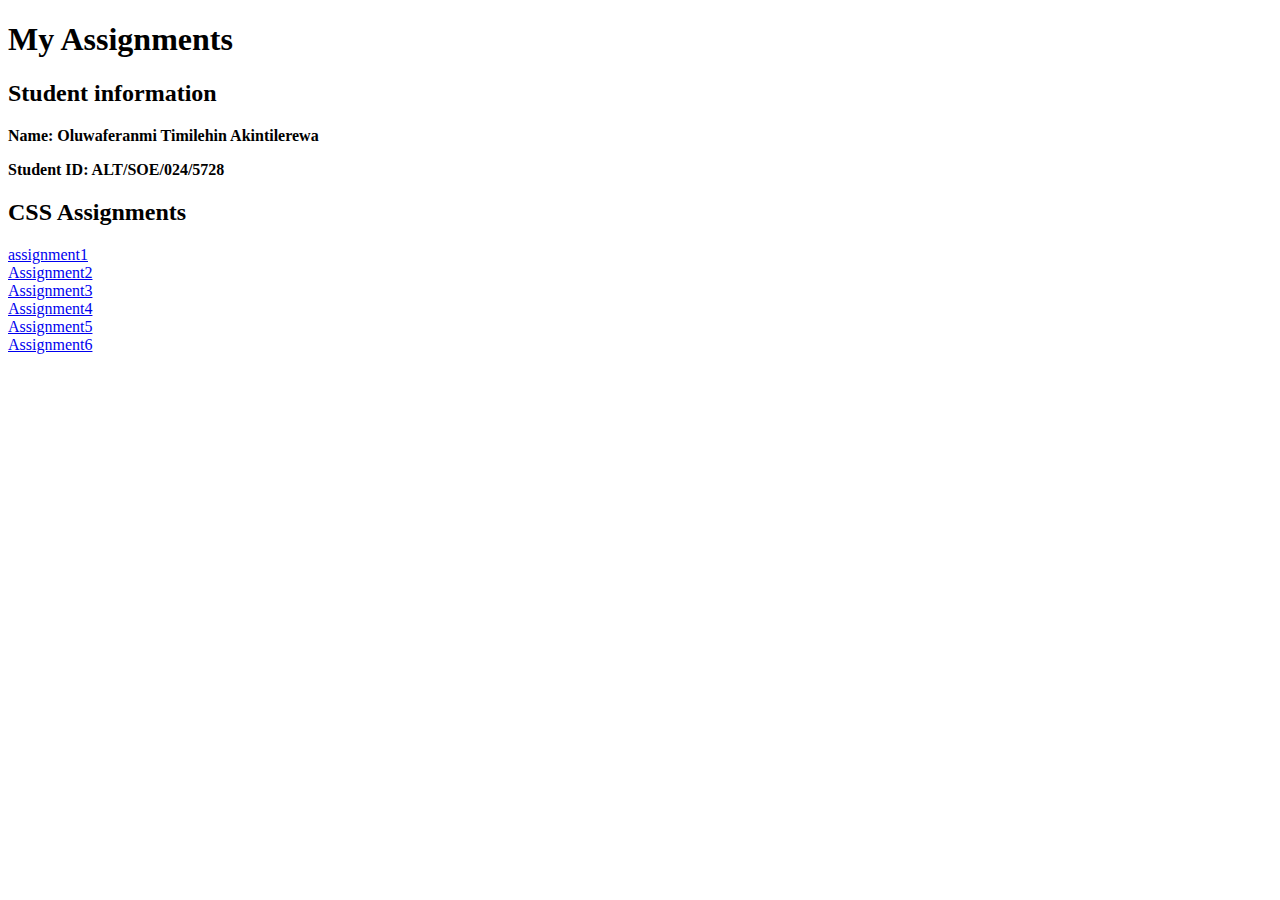
<file: index.html>
<!DOCTYPE html>
<html lang="en">
  <head>
    <meta charset="UTF-8" />
    <meta name="viewport" content="width=device-width, initial-scale=1.0" />
    <title>>The Homepage</title>
  </head>
  <body>
    <header>
      <h1>My Assignments</h1>
    </header>
    <main>
      <section>
        <h2>Student information</h2>
        <p><strong>Name: Oluwaferanmi Timilehin Akintilerewa </strong></p>
        <p><strong>Student ID: ALT/SOE/024/5728</strong></p>
      </section>
      <section>
        <div>
          <h2>CSS Assignments</h2>
          <li><a href="assignment-1/">assignment1</a></li>
          <li><a href="assignment-2/">Assignment2</a></li>
          <li><a href="assignment-3/">Assignment3</a></li>
          <li><a href="assignment-4/">Assignment4</a></li>
          <li><a href="assignment-5/">Assignment5</a></li>
          <li><a href="assignment-6/">Assignment6</a></li>
        </div>
      </section>
    </main>
  </body>
</html>
</file>
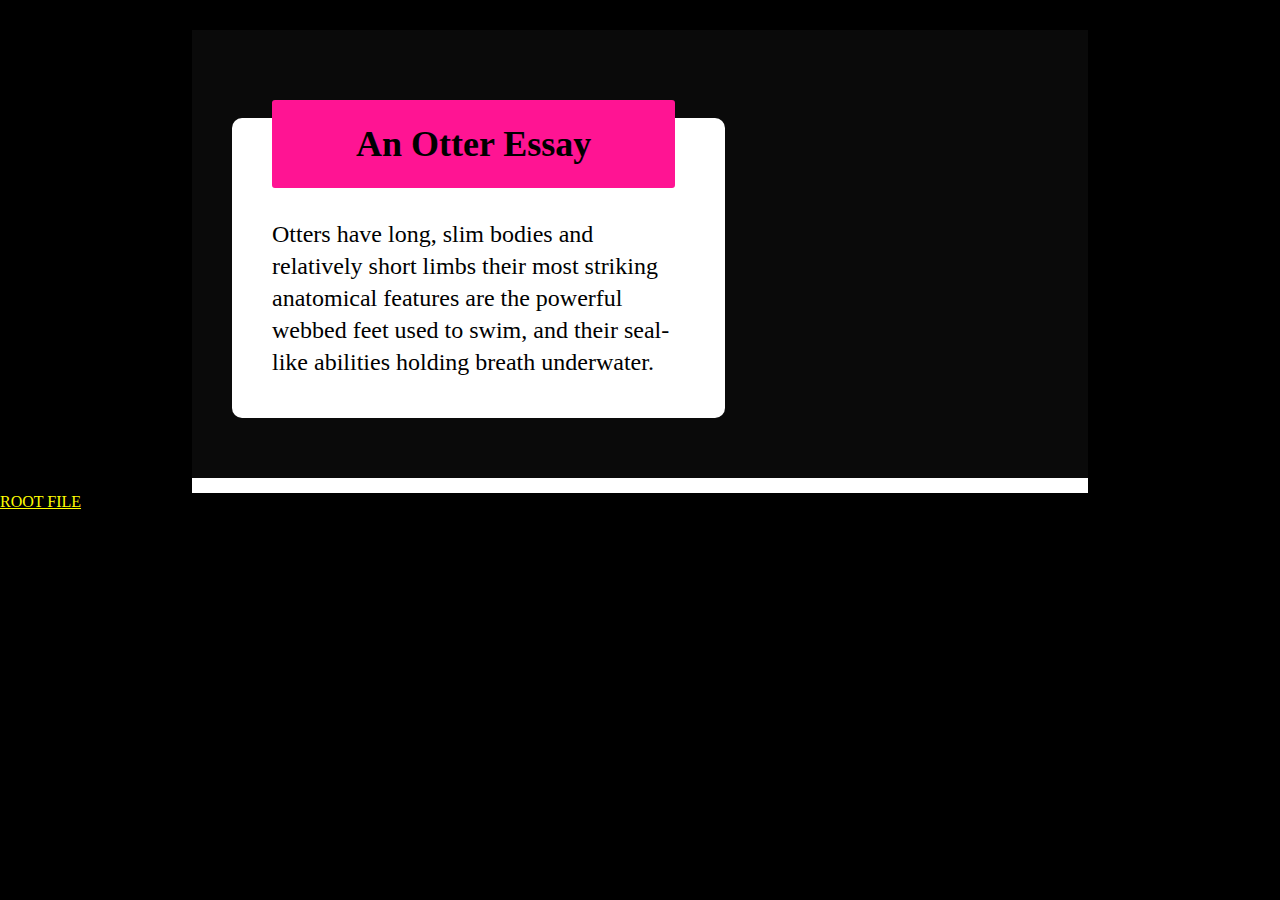
<file: assignment-1/index.html>
<!DOCTYPE html>
<html lang="en">
  <head>
    <meta charset="UTF-8" />
    <meta name="viewport" content="width=device-width, initial-scale=1.0" />
    <title>Assignment 1</title>
    <link href="style.css" rel="stylesheet" />
  </head>
  <body>
    <!--Container-->
    <div class="card">
      <!--Heading-->
      <div class="card-title">
        <h2>An Otter Essay</h2>
      </div>
      <!--Container content-->
      <div class="card-content">
        <p>
          Otters have long, slim bodies and relatively short limbs their most
          striking anatomical features are the powerful webbed feet used to
          swim, and their seal-like abilities holding breath underwater.
        </p>
      </div>
    </div>
    <a href="/index.html" style="color: yellow">ROOT FILE</a></footer>
  </body>
</html>
</file>
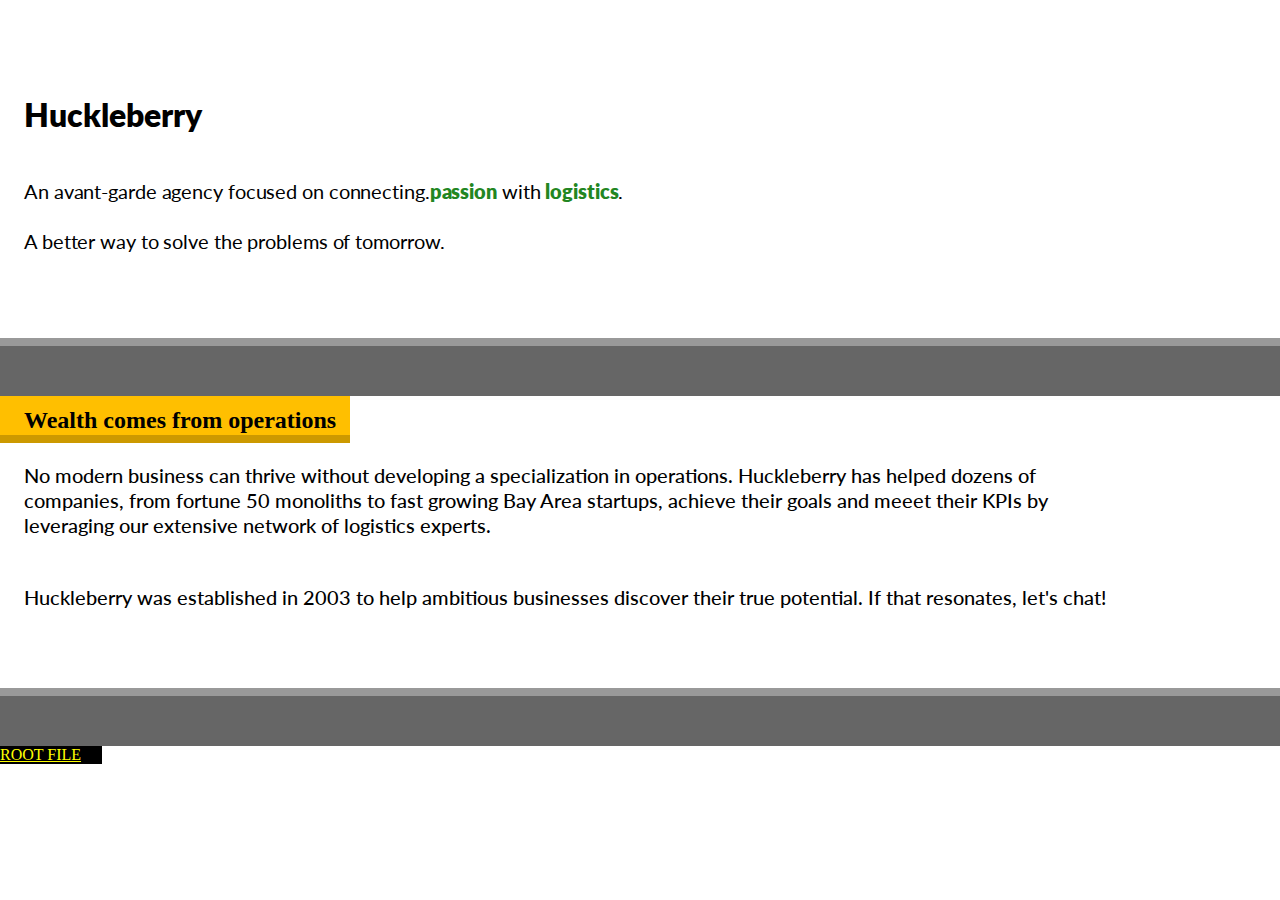
<file: assignment-2/index.html>
<!DOCTYPE html>
<html lang="en">
<head>
    <meta charset="UTF-8">
    <meta name="viewport" content="width=device-width, initial-scale=1.0">
    <title>Assignment Two</title>
    <link rel="stylesheet" href="index.css">
</head>
<body>
    <header>
        <h2>Huckleberry</h2>
        <p id="note1">An avant-garde agency focused on connecting.<span>passion</span> with <span>logistics</span>.</p>
        <p id="note2">A better way to solve the problems of tomorrow.</p>
    </header>
    <main>
        <section>
            <h2 id="keypoint">Wealth comes from operations</h2>
            <p id="educating">No modern business can thrive without developing a specialization in operations. Huckleberry has helped dozens of companies, from fortune 50 monoliths to fast growing Bay Area startups, achieve their goals and meeet their KPIs by leveraging our extensive network of logistics experts.</p>
            <p id="details">Huckleberry was established in 2003 to help ambitious businesses discover their true potential. If that resonates, let's chat!</p>
        </section>
    </main>
    <footer>
        <a href="/index.html" style="color: yellow">ROOT FILE</a></footer>
</body>
</html>
</file>
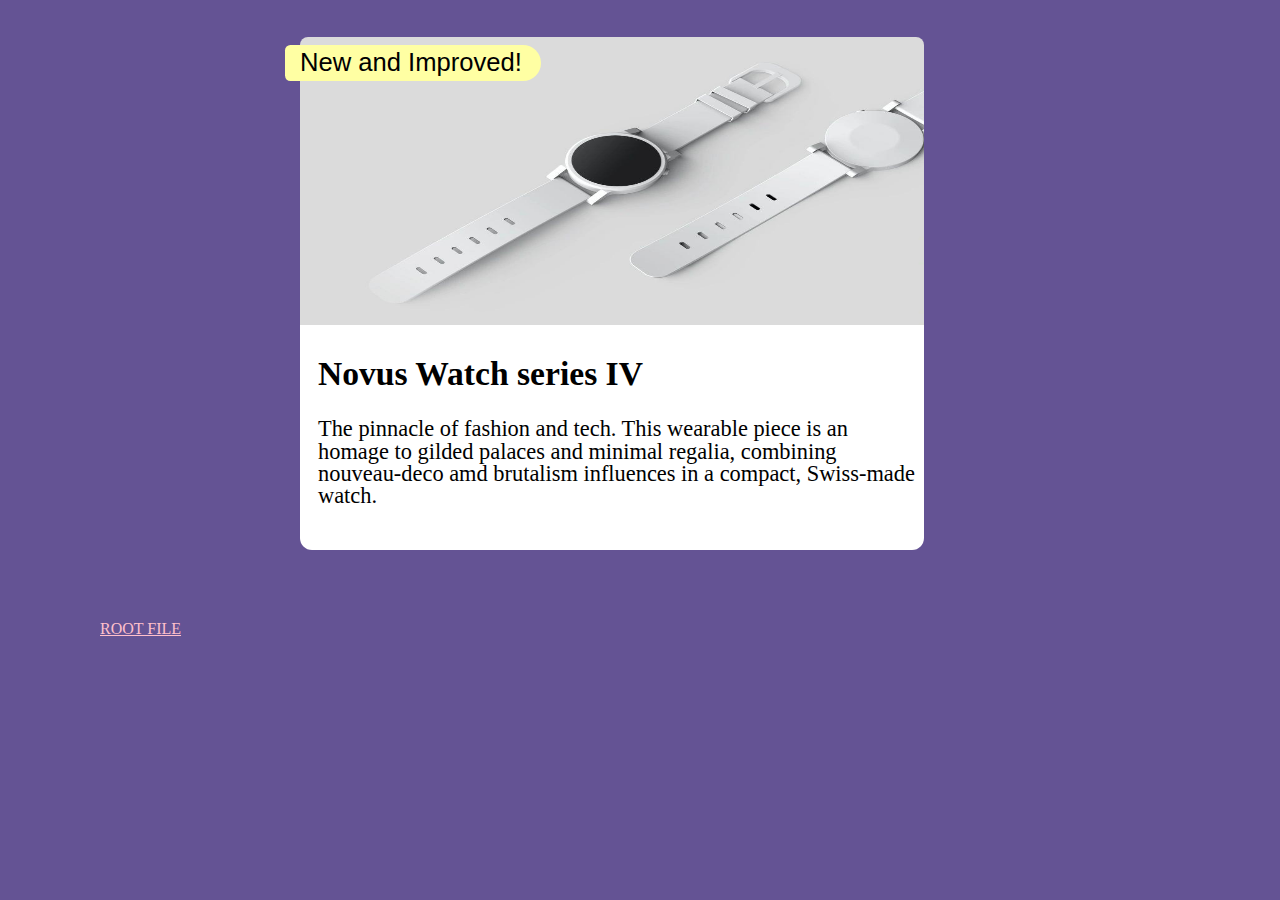
<file: assignment-3/index.html>
<!DOCTYPE html>
<html lang="en">
<head>
    <meta charset="UTF-8">
    <meta name="viewport" content="width=device-width, initial-scale=1.0">
    <title>Novus Watch</title>
    <link rel="stylesheet" href="index.css">
</head>
<body>
    <section>
       
            <div class="together">
        <h2 id="head">New and Improved!</h2>
        <img src="media/novus watch.jpg" alt="Novus watch picture"> 
        </div>
        <div class="series">
            <h2>Novus Watch series IV</h2>
            <p>The pinnacle of fashion and tech. This wearable piece is an homage to gilded palaces and minimal regalia, combining nouveau-deco amd brutalism influences in a compact, Swiss-made watch.
            </p>
        </div>
    </section>
    <footer>
        <a href="/index.html" style="color: pink">ROOT FILE</a></footer>
</body>
</html>
</file>
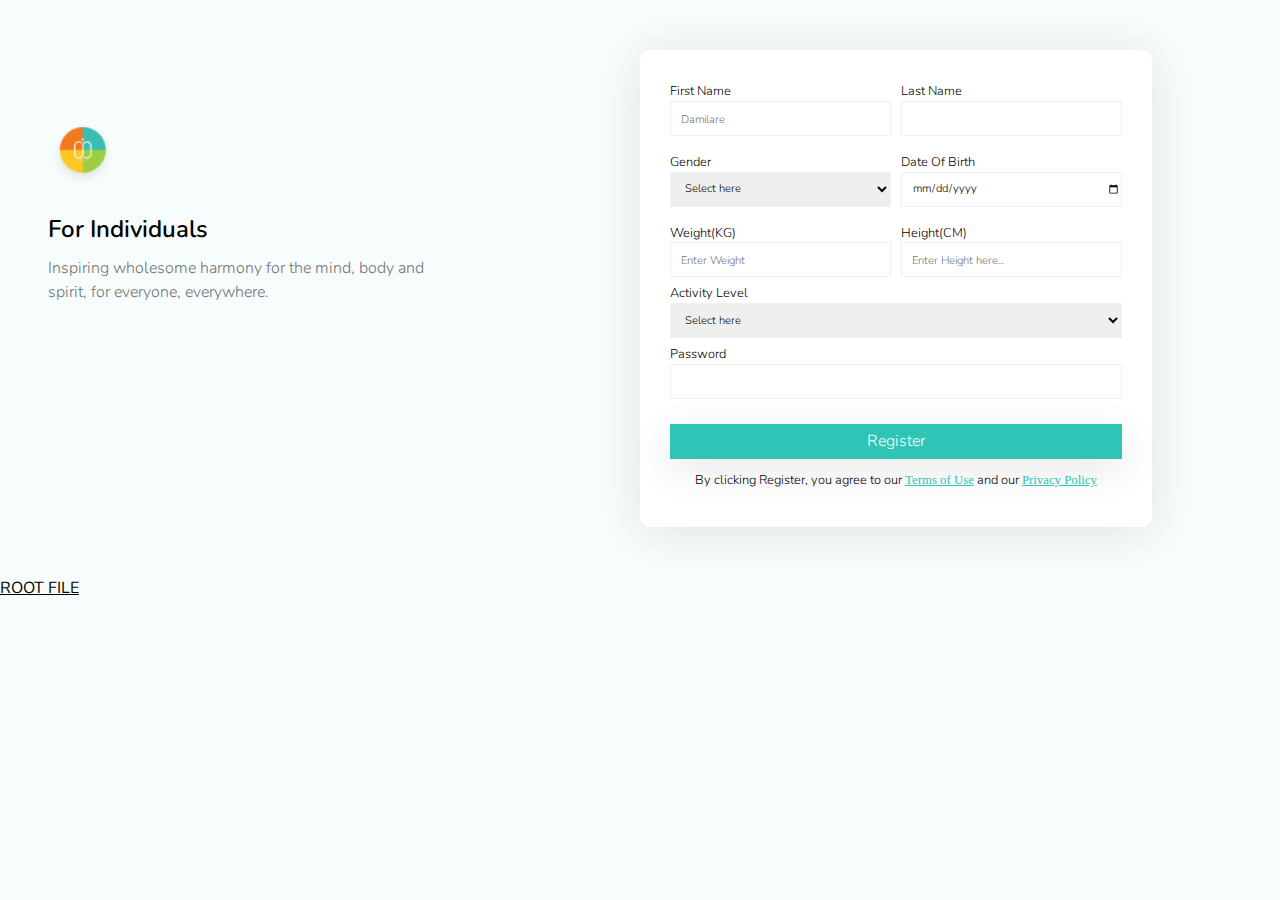
<file: assignment-4/index.html>
<!DOCTYPE html>
<html lang="en">
  <head>
    <meta charset="UTF-8" />
    <meta name="viewport" content="width=device-width, initial-scale=1.0" />
    <link rel="stylesheet" href="style.css" />
    <title>CSS Assignment 4</title>
  </head>
  <body>
    <!--Heading-->
    <header>
      <img src="media/Logo.png" alt="logo" class="logo" />
      <h3>For Individuals</h3>
      <p>
        Inspiring wholesome harmony for the mind, body and spirit, for everyone,
        everywhere.
      </p>
    </header>
    <main>
      <!--body/form-->
      <form action="/submit" method="post" aria-label="Sign-up form">
        <div class="form-group">
          <!--Names-->
          <div class="forms">
            <label for="Fname">First Name</label>
            <input
              type="text"
              id="Fname"
              name="fname"
              placeholder="Damilare"
              class="input"
            />
          </div>
          <div class="forms">
            <label for="Lname">Last Name</label>
            <input type="text" id="Lname" name="lname" class="input" />
          </div>
          <!--Gender-->
          <div class="forms">
            <label for="gender">Gender</label>
            <select name="gender" id="gender" class="input">
              <option value="" disabled selected>Select here</option>
              <option value="Male">Male</option>
              <option value="Female">Female</option>
            </select>
          </div>
          <!--Date of birth-->
          <div class="forms">
            <label for="DOB">Date Of Birth</label>
            <input type="date" id="DOB" name="DOB" class="input" />
          </div>
          <!--weight-->
          <div class="forms">
            <label for="weight">Weight(KG)</label>
            <input
              type="number"
              id="weight"
              name="weight"
              placeholder="Enter Weight"
              class="input"
            />
          </div>
          <!--Height-->
          <div class="forms">
            <label for="height">Height(CM)</label>
            <input
              type="number"
              id="height"
              name="height"
              placeholder="Enter Height here..."
              class="input"
            />
          </div>
        </div>
        <!--activity levels-->
        <div class="forms">
          <label for="activity">Activity Level</label>
          <select name="activity" id="activity" class="input">
            <option value="" disabled selected>Select here</option>
            <option value="sedentary">Sendentary</option>
            <option value="moderate">Moderate</option>
            <option value="active">Active</option>
          </select>
        </div>
        <!--password-->
        <div class="forms">
          <label for="pwsd">Password</label>
          <input type="password" id="pwsd" name="pwsd" class="input" />
        </div>
        <!--submit button-->
        <button type="submit" class="btn">Register</button>
      </form>
      <!--footer-->
      <p class="end">
        By clicking Register, you agree to our <span>Terms of Use</span> and our
        <span>Privacy Policy</span>
      </p>
    </main>
    <a href="/index.html" style="color: black">ROOT FILE</a></footer>
  </body>
</html>
</file>
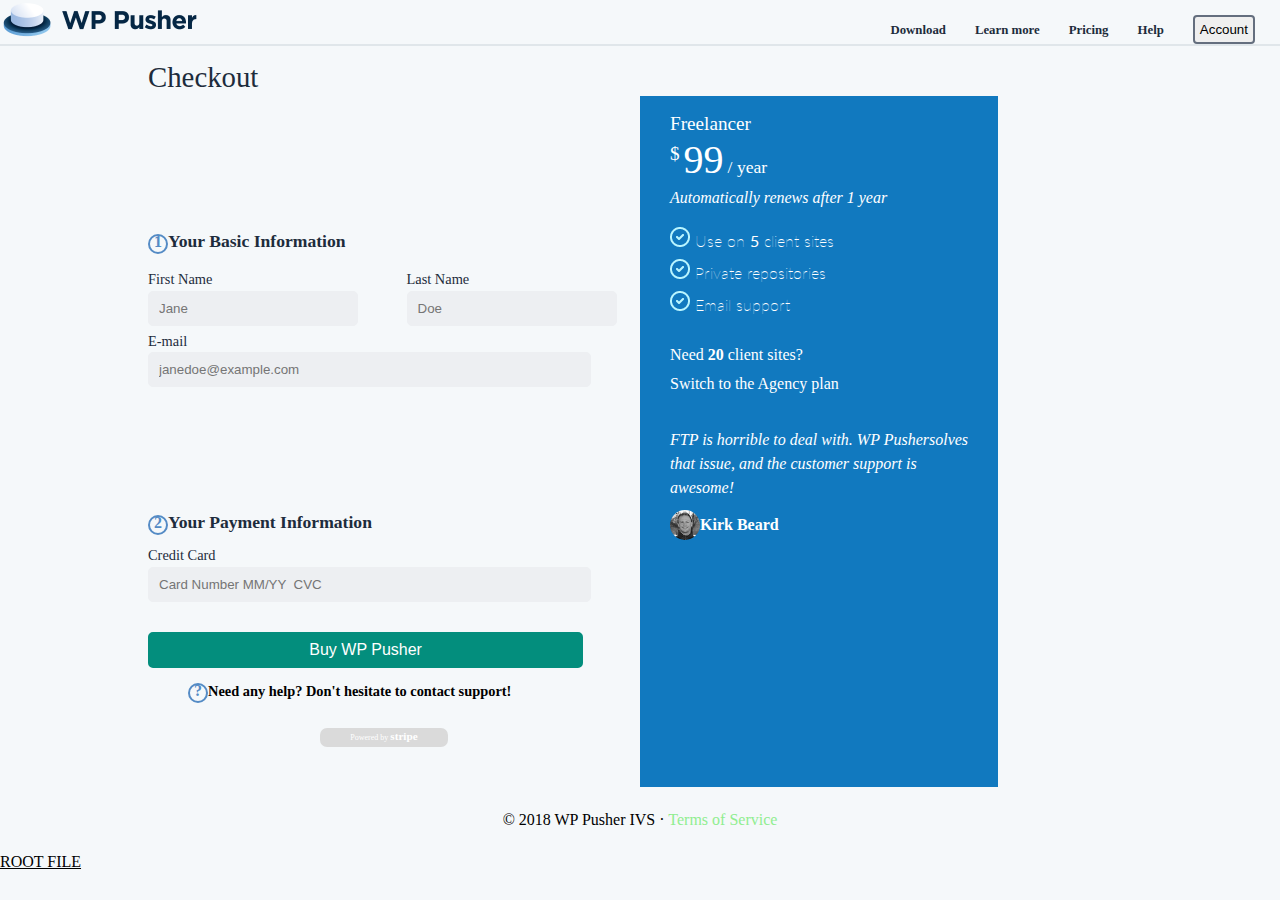
<file: assignment-5/index.html>
<!DOCTYPE html>
<html lang="en">
<head>
    <meta charset="UTF-8">
    <meta name="viewport" content="width=device-width, initial-scale=1.0">
    <title>WP Pusher</title>
    <link rel="stylesheet" href="style.css">
</head>
<body>
        <header>
            <img src="media/wppusher-logo copy.png" alt="wp logo" class="Pusher">
            <nav>
                <ul>
                    <li><a href="#">Download</a></li>
                    <li><a href="#">Learn more</a></li>
                    <li><a href="#">Pricing</a></li>
                    <li><a href="#">Help</a></li>
                    <li><a href="#"><button id="account">Account</button></a></li>
                </ul>
            </nav>
    </header>
    <main>
     <section class="Checkout">
          <div class="check">
                <h3>Checkout</h3>
        </div>
          <form action="/submit" method="post" aria-label="Client Details">
            <h3 class="info"> 
                    <span class="one">1</span>Your Basic Information
             </h3>
                <div class="form-group">
                <div class="forms">
                    <label for="firstname">First Name</label>
                    <input 
                     type="text" 
                     id="firstname" 
                     name="firstname" 
                     placeholder="Jane"
                     class="input"
                     />
                </div>
                <div class="forms">
                    <label for="lastname">Last Name</label>
                    <input
                     type="text" 
                     id="lastname" 
                     name="lastname" 
                     placeholder="Doe"
                     class="input"
                     />
                </div>
                </div>
                <div class="forms">
                    <label for="email" class="email">E-mail</label>
                    <input
                     type="text" 
                     id="email"
                     name="email"
                     placeholder="janedoe@example.com" class="input"
                     />
                </div>
                <h3 class="info">
                    <span class="one">2</span>Your Payment Information
                </h3>
                <div class="card">
                      <label for="creditcard">Credit Card</label>
                      <input class="input" type="text" id="card" name="card" placeholder="Card Number MM/YY  CVC">
                </div>
            </form>
                   <button type="submit" class="submit">Buy WP Pusher</button>    
                <p id="support">
                <span class="one">?</span>Need any help?
                </span class="hesitate">Don't hesitate to contact support!</span>
             </p>
            <p id="powered">Powered by <span class="stripe">stripe</span></p>
            </section>
                <!--company's info-->
             <section class="sidebar">
                    <p id="freelancer">Freelancer</p>
                    <!--per year-->
                        <p class="year">
                            <span id="dsign">$</span>
                            <span id="ninety">99</span>
                            <span id="year">/ year</span>
                        </p>
                    <p id="renew">Automatically renews after 1 year</p>
                <div class="list">
                    <ul>
                        <li>Use on <b>5</b> client sites</li>
                        <li>Private repositories</li>
                        <li>Email support</li>
                    </ul>
                </div>
                    <div class="need">
                        <p>Need <b>20</b> client sites?</p>
                        <p id="Switch">Switch to the Agency plan</p>
                    </div>
                        <p id="ftp">
                            FTP is horrible to deal with. <span>WP Pusher</span>solves that issue, and the customer support is awesome!
                        </p>
                        <p>
                            <img src="media/Kirk.png" alt="picture of Kirk" class="beard"><span id="kirk">Kirk Beard</span>
                        </p>
        </section>
    </main>
    <footer>
        <p>© 2018 WP Pusher IVS  · <span>Terms of Service</span></p>
    </footer>
        <a href="/index.html" style="color: black">ROOT FILE</a></footer>
</body>
</html>
</file>
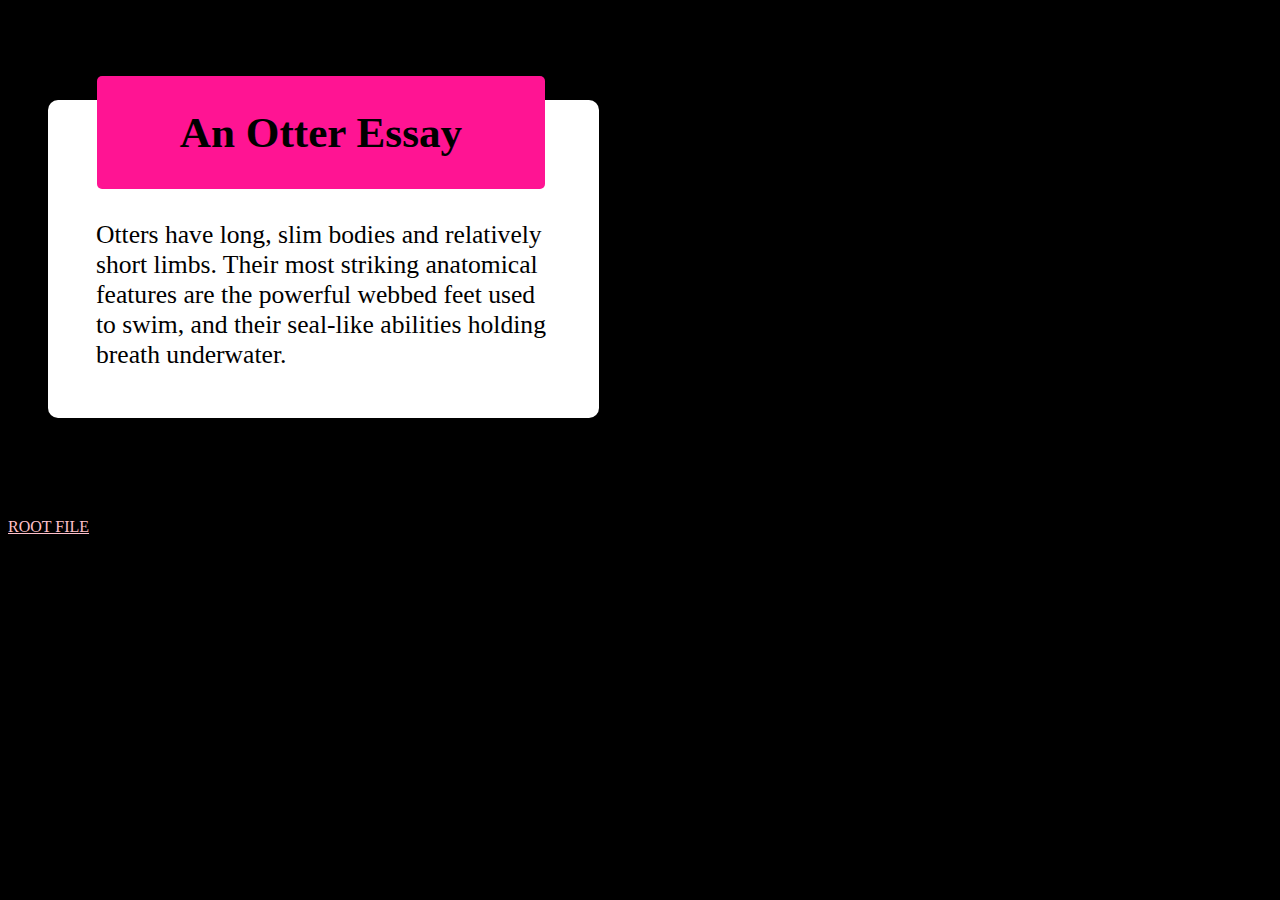
<file: assignmet-1/index.html>
<!DOCTYPE html>
<html lang="en">
  <head>
    <meta charset="UTF-8" />
    <meta name="viewport" content="width=device-width, initial-scale=1.0" />
    <title>Anatomy of An Otter</title>
    <link rel="stylesheet" href="style.css">
  </head>
  <body>
   <section>
    <h1>An Otter Essay</h1>
    <div class="content">
          <p>Otters have long, slim bodies and relatively short limbs. Their most
            striking anatomical features are the powerful webbed feet used to swim,
            and their seal-like abilities holding breath underwater.
        </p>
      </div> 
    </section>
    <footer>
    <a href="/index.html" style="color: pink">ROOT FILE</a></footer>
  </body>
</html>
</file>
<file: assignment-1/style.css>
* {
    margin: 0;
    padding: 0;
    box-sizing: border-box;
  }
  body {
    background-color: #000;
  }
  .card {
    font-size: 1.5rem;
    background-color: #0a0a0a;
    border: solid inset #0a0a0a;
    width: 70%;
    border-bottom: 15px solid white;
    margin: 0 auto;
    margin-block-start: 30px;
  }
  .card-title {
    background-color: #ff1493;
    border: solid #ff1493;
    border-radius: 3px;
    width: 45%;
    padding: 20px;
    text-align: center;
    position: relative;
    top: 70px;
    left: 80px;
  }
  .card-content {
    background-color: white;
    border-radius: 10px;
    width: 55%;
    padding: 40px;
    padding-top: 100px;
    margin-inline: 40px 0px;
    margin-block: 0px 60px;
    line-height: 2rem;
  }
</file>
<file: assignment-2/index.css>
@import url("https://fonts.googleapis.com/css2?family=Lato:wght@300;400;700&display=swap");

* {
    margin: 0;
    padding: 0;
    box-sizing: border-box;
}
:root {
    --left-margin: 24px 0px;
    --fonts: 400 20px/30px "lato", sans-serif;
    --space: -0.005em;
    --some-width: 300px;
}
body {
    width: 100%;
    height: 100%;
}
header {
    
    height: 250px;
    border-bottom: 8px solid #999;
}
header h2 {
    width: 100px;
    height: 30px;
    font: 800 32px/38.4px "lato", sans-serif;
    margin-block: 96px 0px;
    margin-inline: var(--left-margin);
    gap: 0px;
}
#note1 {
   
    height: px;
    margin-block: 50px 0px;
    margin-inline: var(--left-margin);
    font: var(--fonts);
    letter-spacing: var(--space);
}
#note1 span {
    font-weight: 800;
    color: #228622;
}
#note2 {
    
    height: 60px;
    margin-block: 20px 0px;
    margin-inline: var(--left-margin);
    font: var(--fonts);
    letter-spacing: var(--space);
}
main {
   
    height: 400px;
    background-color: #666;
    padding-block: 50px 0px;
}
section {
    
    height: 300px;
    background-color: #fff;
    border-bottom: 8px solid #999;
}
#keypoint {
    width: 31%;
    height: px;
   padding-block: 10px 0px;
   padding-inline: var(--left-margin);
   font: 800 24px/28.8px "lato, sans-serif";
   background-color: #ffbf00;
   border-bottom: 8px solid #c90;
}
#educating {
    width: 85%;
    height: 100px;
    margin-block: 20px 0px;
    margin-inline: var(--left-margin);
    font: 500 20px/25px "lato", sans-serif;
}
#details {
    width: 85%;
    height: 55px;
    margin-block: 22px 0px;
    margin-inline: var(--left-margin);
    font: 500 20px/25px "lato", sans-serif;
}

/* screen for mobile */
@media {
    #keypoint {
        width: 350px;
}

/* screen for tablet */
@media (max-width: 1024px) {
#keypoint {
    width: 350px;
    
}
}
 /* screen for desktop */
 @media (max-width: 1200px) {
    #keypoint {
        
    }
    }

    footer {
        background-color: black;
        width: 8%;
    }
</file>
<file: assignment-3/index.css>
* {
    box-sizing: border-box;

}
body {
    background-color:  #645394;
    width: 300px;
    margin-left: 100px;
}
.header {
    background-color: rgb(232, 232, 232);
    padding: 100px;
    height: 250px;
    margin-top: 30px;
    
}
.series {
    background-color: white;
    padding-left: 18px;
    margin-top: -100px;
    
    padding-bottom: 20px;
    padding-top: 50px;
    border-bottom-right-radius: 12px;
    border-bottom-left-radius: 12px;
    width: 39rem;
    font: 200 1.4rem/1 'lato', sans0serif;
}
section {
    margin-block: 20px 70px;
    margin-inline: 200px;
}


 #head {
    background-color: hsl(60, 100%, 82%);
    border-top-right-radius: 100px;
    border-bottom-right-radius: 100px;
    border-top-left-radius: 30px;
    border-bottom-left-radius: 30px;
    padding-left: 15px;
    width: 16rem;
    padding-block: 5px;
    margin-left: -15px;
    margin-top: -90px;
    position: relative;
    top: 115px;
    font: 400 1.6rem/1 'lato', sans0serif;
   font-family: 'Franklin Gothic Medium', 'Arial Narrow', Arial, sans-serif;

 }
 img {
    border-top-left-radius: 8px;
    border-top-right-radius: 8px;
    width: 39rem;
    height: 18rem;
    margin-top: 50px;
    margin-bottom: 50px;
    margin-right: 500px;
 }
</file>
<file: assignment-4/style.css>
@import url("https://fonts.googleapis.com/css2?family=Nunito:wght@300;400;700&display=swap");

* {
  margin: 0;
  padding: 0;
  box-sizing: border-box;
}
body {
  font-family: "Nunito", sans-serif;
}

body {
  background-color: #f7fdfc;
  margin-inline: 30% 0%;
}
header {
  margin-block: 40px;
}
.logo {
  width: 40px;
}
header > h3 {
  font-weight: 600;
  font-size: 1.5rem;
  line-height: 1;
  margin-block: 20px 0px;
  width: 35%;
}
header > p {
  font-weight: 300;
  font-size: 1rem;
  line-height: 1.5;
  color: #737373;
  width: 60%;
  margin-block: 15px 0px;
}
main {
  width: 58%;
  padding: 15px;
  font-weight: 300;
  font-size: 0.8rem;
  line-height: 1;
  background: #ffffff;
  box-shadow: 0px 4px 50px 0px #0408131a;
  border-radius: 10px;
}
/* all labels */
label {
  display: block; /* Makes the label occupy its own line */
  margin-bottom: 3px; /* Adds space below the label */
  width: 100%;
}
/* label-input pair */
.forms {
  margin-bottom: 10px; /* Adds space between each label-input pair */
}
/* all input */
.input {
  width: 100%;
  height: 35px;
  padding-left: 10px;
  border: 1px solid #f0f0f0;
}
.input:hover {
  border: 1px solid #2ec4b6;
}
/* placeholder, select input */
::placeholder,
#gender,
#DOB,
#activity {
  font: 300 0.7rem/1 "Nunito", sans-serif;
}
/* button*/
.btn {
  width: 100%;
  height: 35px;
  background-color: #2ec4b6;
  color: white;
  text-align: center;
  cursor: pointer;
  border: none;
  margin-block: 15px;
  font: 300 1rem/1 "Nunito", sans-serif;
  box-shadow: 0px 10px 40px 0px #0000001a;
}
/* footer */
.end {
  font-weight: 300;
  font-size: 0.8rem;
}
span {
  color: #2ec4b6;
  text-decoration-line: underline;
  font-family: Sofia Pro;
  text-decoration-style: solid;
}
@media (max-width: 767.98px) {
  header > h3 {
    min-width: 180px;
  }
  header > p {
    min-width: 320px;
  }
  main {
    min-width: 300px;
  }
  footer > p {
    min-width: 200px;
  }
}
/*Medium devices (768px and larger) */
@media (min-width: 768px) and (max-width: 1023.98px) {
  body {
    display: grid;
    grid-template-columns: repeat(2, 1fr);
    margin-inline: 0px;
  }
  .logo {
    width: 50px;
  }
  header {
    margin-block: 150px;
    margin-inline-start: 90px;
    width: 65%;
    max-width: 330px;
  }
  header > h3 {
    width: 70%;
    max-width: 200px;
  }
  header > p {
    width: 95%;
    max-width: 230px;
  }
  main {
    width: 80%;
    margin-block: 50px;
    padding: 35px 30px 40px 30px;
    max-width: 410px;
  }
  .forms {
    display: flex;
    flex-direction: column; /* Label above input */
  }
  .form-group {
    display: grid;
    grid-template-columns: 1fr 1fr; /* Two columns for label-input pairs */
    gap: 10px; /* Space between columns */
  }
  .end {
    text-align: center;
  }
}
/* Larger devices (1024px and larger) */
@media (min-width: 1024px) {
  body {
    display: grid;
    grid-template-columns: repeat(2, 1fr);
    margin-inline: 0px;
  }
  .logo {
    width: 70px;
  }
  header {
    margin-block: 120px;
    margin-inline: auto;
    width: 85%;
    max-width: 570px;
  }
  header > h3 {
    width: 70%;
    max-width: 400px;
  }
  header > p {
    width: 70%;
    max-width: 410px;
  }
  main {
    width: 80%;
    margin-block: 50px;
    padding: 35px 30px 40px 30px;
    max-width: 540px;
  }
  .forms {
    display: flex;
    flex-direction: column; /* Label above input */
  }
  .form-group {
    display: grid;
    grid-template-columns: 1fr 1fr; /* Two columns for label-input pairs */
    gap: 10px; /* Space between columns */
  }
  .end {
    text-align: center;
  }
}
</file>
<file: assignment-5/style.css>
@import url("https://fonts.googleapis.com/css2?family=Lato:wght@300;400;700&display=swap");
* {
  margin: 0;
  padding: 0;
  box-sizing: border-box;
}
:root {
  --main-color: #1d2c3c;
  --left-margin: 20px;
}
body {
  background-color: #f5f8fa;
 font-family: "lato" sans-serif;
}
.pusher {
  width: 100px;
  height: 20px;
  margin-block-start: 15px;
  margin-inline-start: var( --left-margin);
}
header {
 display: grid;
 grid-template-columns: 1fr auto;
 border-bottom: 2px solid #e0e6ea;
}
nav {
  margin-block-start: 15px;
}
nav > ul > li {
  list-style: none;
  display: inline-block;
  padding-right: 25px;
}
nav > ul > li > a {
  color: var(--main-color);
  text-decoration: none;
  list-style: none;
  font-weight: 800;
  font-size: 0.8rem;
  line-height: 1;
}
#account {
  border: 2px solid #646e7e;
  border-radius: 4px;
  padding: 5px;
}
 main {
  width: 80%;
  display: grid;
  grid-template-columns: 1fr 1fr;
  margin: 0 auto;
  column-gap: 0px;
 }
.checkout {
  background-color: white;
  margin-block: 50px 0px;
}
.check {
  border-bottom: 2px solid #f5f8fa;
}
.check > h3 {
  font-weight: 400;
  font-size: 1.8rem;
  line-height: 0.8;
  width: 50%;
  padding: 20px 0px 15px 20px;
  color: var(--main-color);
}
.info {
  margin-block-start: 25%;
  margin-inline-start: var(--left-margin);
  font-weight: 700;
  font-size: 1.1rem;
  line-height: 0.8;
  color: var(--main-color);
}
.one {
  color: #548bc5;
  display: inline-block;
  width: 20px;
  height: 20px;
  border: 2px solid #548bc5;
  border-radius: 50%;
  font-size: 1rem;
  line-height: 0.7;
  text-align: center;
}
.forms {
  margin-inline-start: var(--left-margin);
  display: flex;
  flex-direction: column;
}
.form-group {
  margin-block-start: 20px;
  display: grid;
  grid-template-columns: 1fr 1fr;
  gap: 5px;
}
.email {
  margin-block-start: 10px;
}
.card {
  margin-inline-start: var(--left-margin);
  margin-block: 15px 30px;
}
label {
  display: block;
  margin-block-end: 5px;
  width: 70%;
  color: var(--main-color);
  font-weight: 400;
  font-size: 0.9rem;
  line-height: 0.8;
}
.input {
  width: 90%;
  height: 35px;
  padding-left: 10px;
  border: 1px solid #edeff2;
  border-radius: 5px;
  background-color: #edeff2;
}
.submit {
  font-weight: 500;
  line-height: 0.8;
  font-size: 1rem;
  color: #ffffff;
  background-color: #038e7d;
  border: 2px solid #038e7d;
  border-radius: 5px;
  width: 85%;
  text-align: center;
  padding-top: 10px;
  padding-bottom: 10px;
  margin-inline-start: var(--left-margin);
}
#support {
  margin-inline-start: 60px;
  margin-block: 15px 10px;
  width: 75%;
  font-weight: 700;
  font-size: 0.9rem;
  line-height: 0.8;
}
#hsupport > span {
  width: 14px; /*circle diameter*/
  height: 14px;
  border-radius: 50%;
  width: 14px;
  height: 14px;
  border-radius: 50%;
}
.hesitate {
  font-weight: 400;
  font-size: 0.8rem;
  line-height: 0.8;
  color: grey;
}
#powered {
  text-align: center;
  margin: 0 auto;
  border: 2px solid #dadada;
  border-radius: 7px;
  background-color: #dadada;
  color: white;
  width: 25%;
  font-size: 0.5rem;
  line-height: 0.3;
  margin-block: 25px 40px;
  padding: 5px;
}
.stripe {
  font-size: 0.7rem;
  font-weight: 700;
 }
 .sidebar {
  background-color: #1179bf;
  margin-block: 50px 0px;
  padding: 20px 20px 0px 30px;
  width: 70%;
  color: #ffffff;
 }
 #freelancer {
  font-weight: 500;
  font-size: 1.2rem;
  line-height: 0.8;
  margin-block-end: 13px;
 }
 #ninety {
  font-weight: 100;
  font-size: 2.5rem;
  line-height: 0.8;
 }
 #dsign {
  font-weight: 300;
  font-size: 1.2rem;
  line-height: 0.8;
  position: relative;
  top: -13px;
 }
 #year {
  font-weight: 500;
  font-size: 1.1rem;
  line-height: 0.8;
 }
 #renew {
  font-weight: 100;
  font-size: 1rem;
  line-height: 1.4;
  font-style: italic;
  margin-block-start: 10px;
  width: 75%;
 }
 .list {
  margin-block-start: 15px;
 }
 .list > ul > li {
  font-family: lato;
  font-size: 1rem;
  font-weight: 100;
  line-height: 2;
  list-style: none;
 }
 .list > ul > li::before {
    content: url(media/circledmark.png);
    display: inline-block;
    padding-right: 5px;
 }
 .need {
  margin-block-start: 20px;
  font-size: 1rem;
  font-weight: 400;
  line-height: 1.8;
 }
 #switch {
  font-weight: 700;
  display: inline;
  border-bottom: 2px solid #b9f5ff;
 }
 #ftp {
  margin-block-start: 30px;
  font-size: 1rem;
  font-style: italic;
  font-weight: 400;
  line-height: 1.5;
 }
 .beard {
  width: 30px;
  height: 30px;
  border-radius: 50%;
  position: relative;
  top: 10px;
 }
 #kirk {
  font-size: 1rem;
  font-weight: 700;
  line-height: 1;
 }
 footer {
  margin-block: 25px 25px;
 }
 footer > p {
  text-align: center;
  font-size: 1rem;
  font-weight: 400;
  line-height: 1;
 }
  
   footer > p > span {
    color: lightgreen;
   }
   @media (max-width: 767.98px) {
    header {
      min-width: 550px;
    }
    .checkout {
      min-width: 310px
    }
    .sidebar {
      width: 90%;
      padding-bottom: 20px;
    }
   }
</file>
<file: assignmet-1/style.css>
body {
    background-color: black;
}
section{
    

}
    h1 {
   background-color: deeppink;
   width: 30%; 
   text-align: center;
   border-radius: 5px;
   padding: 2rem;
   font-size: 2.7rem;
   position: absolute;
   margin: 6rem;
   top: -20px;
   left: 1px;
   
   
   }
    p {
        background-color: white;
        padding: 3rem;
        width: 36%;
        border-radius: 10px;
        font-size: 1.6rem;
        margin-block: 100px;
        margin-inline: 40px ;
        padding-top: 120px;
        
    }
</file>
